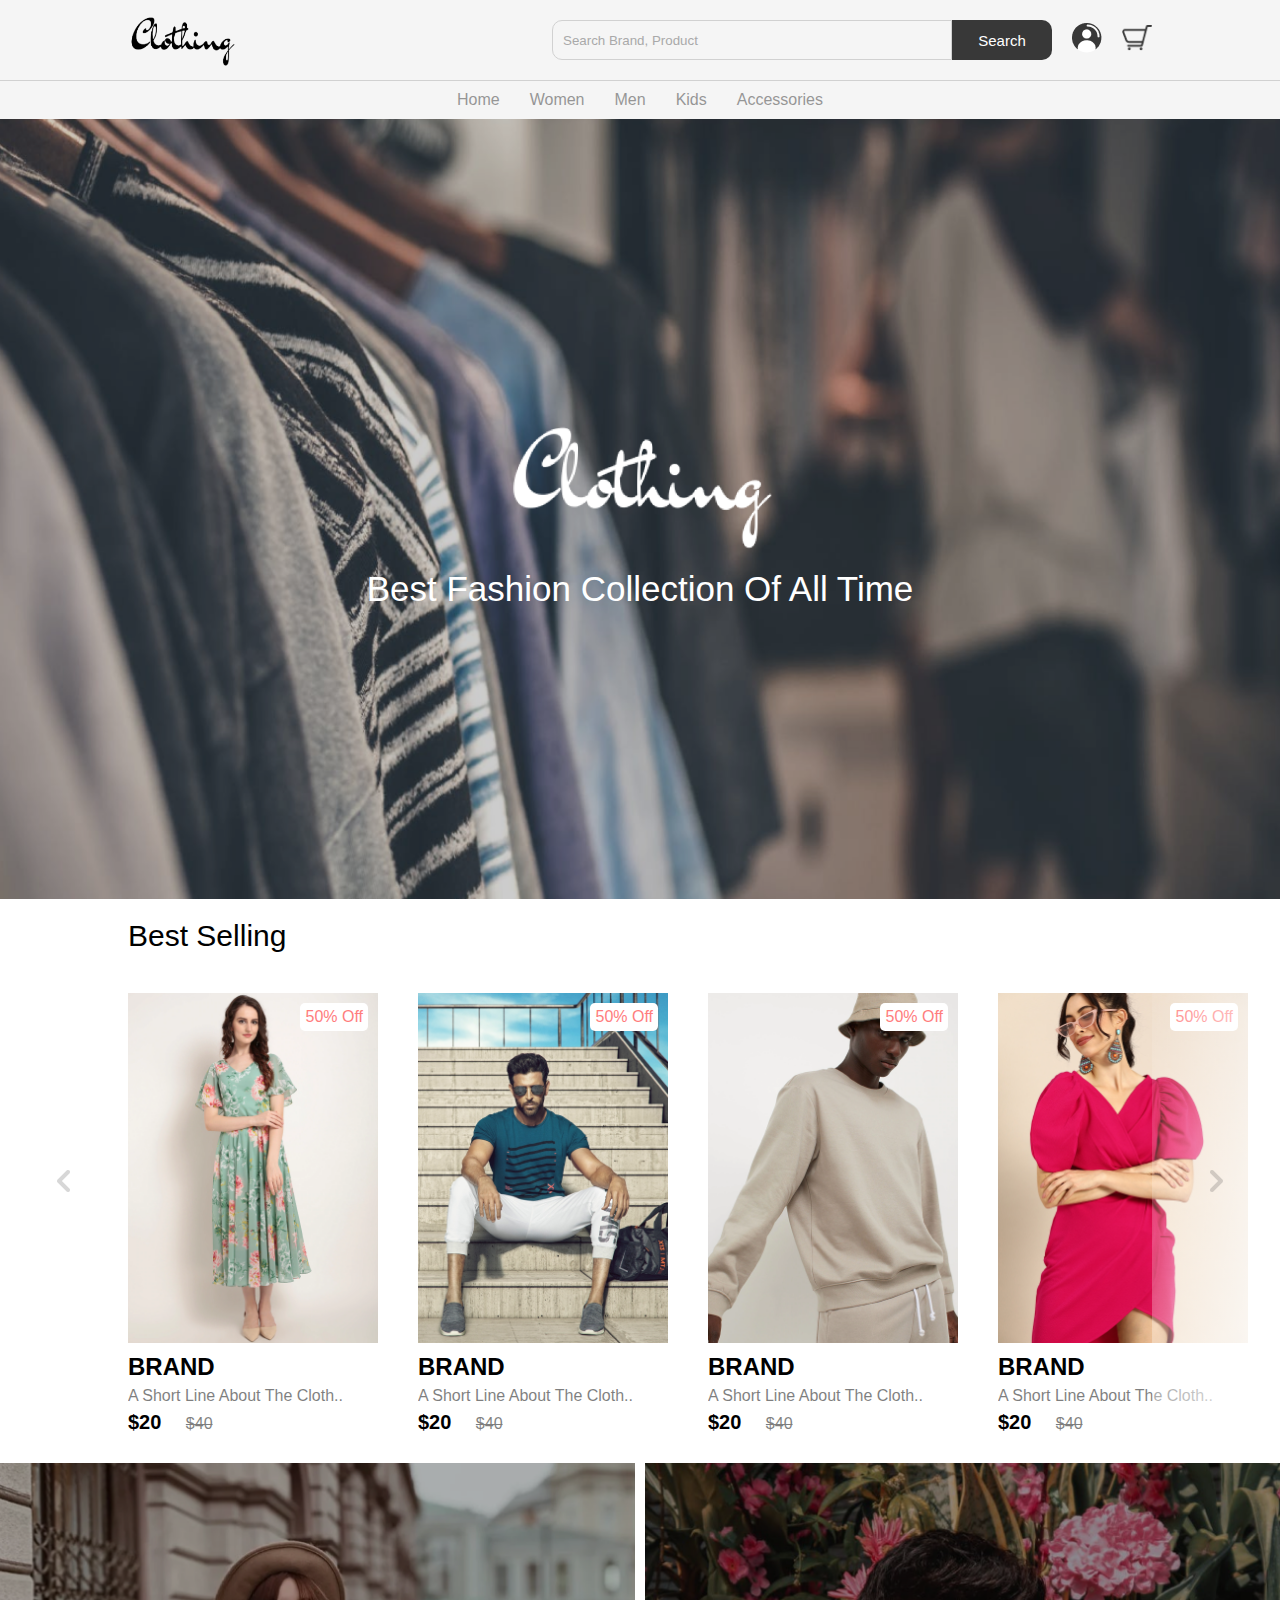
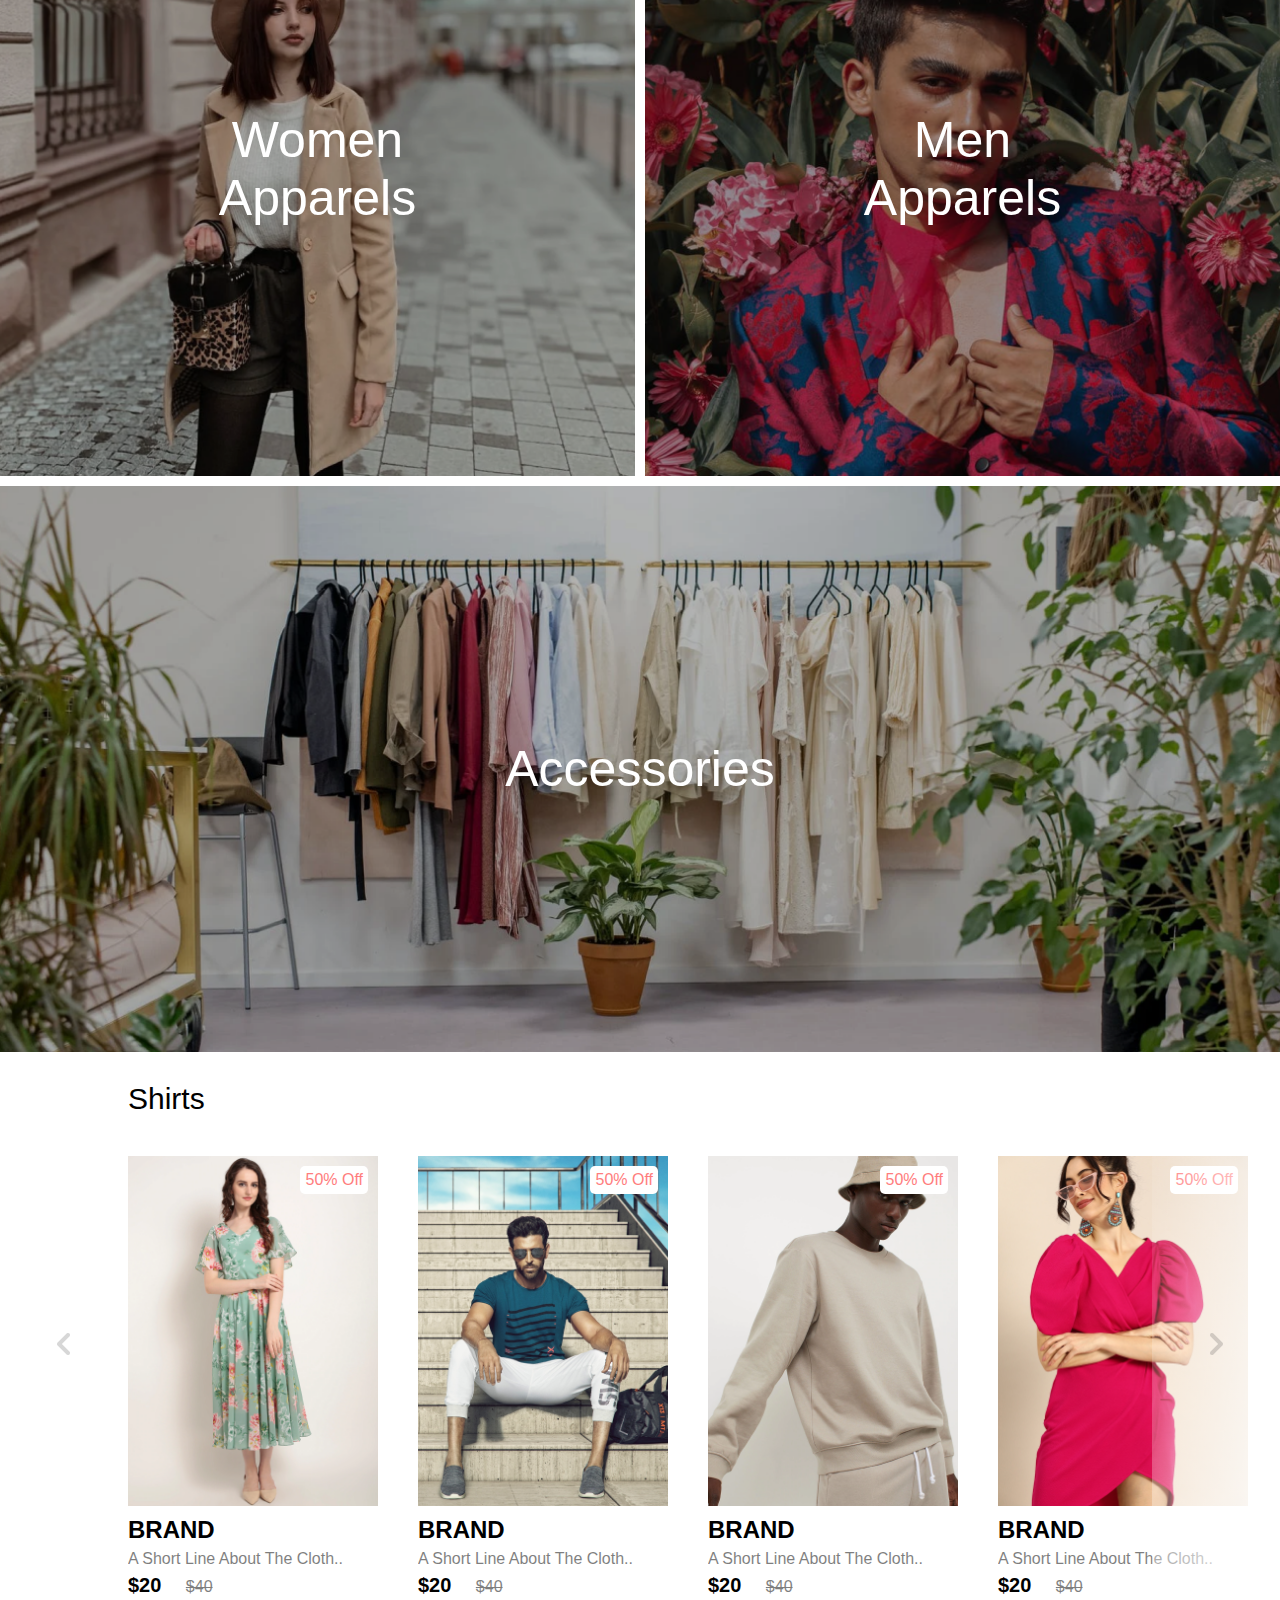
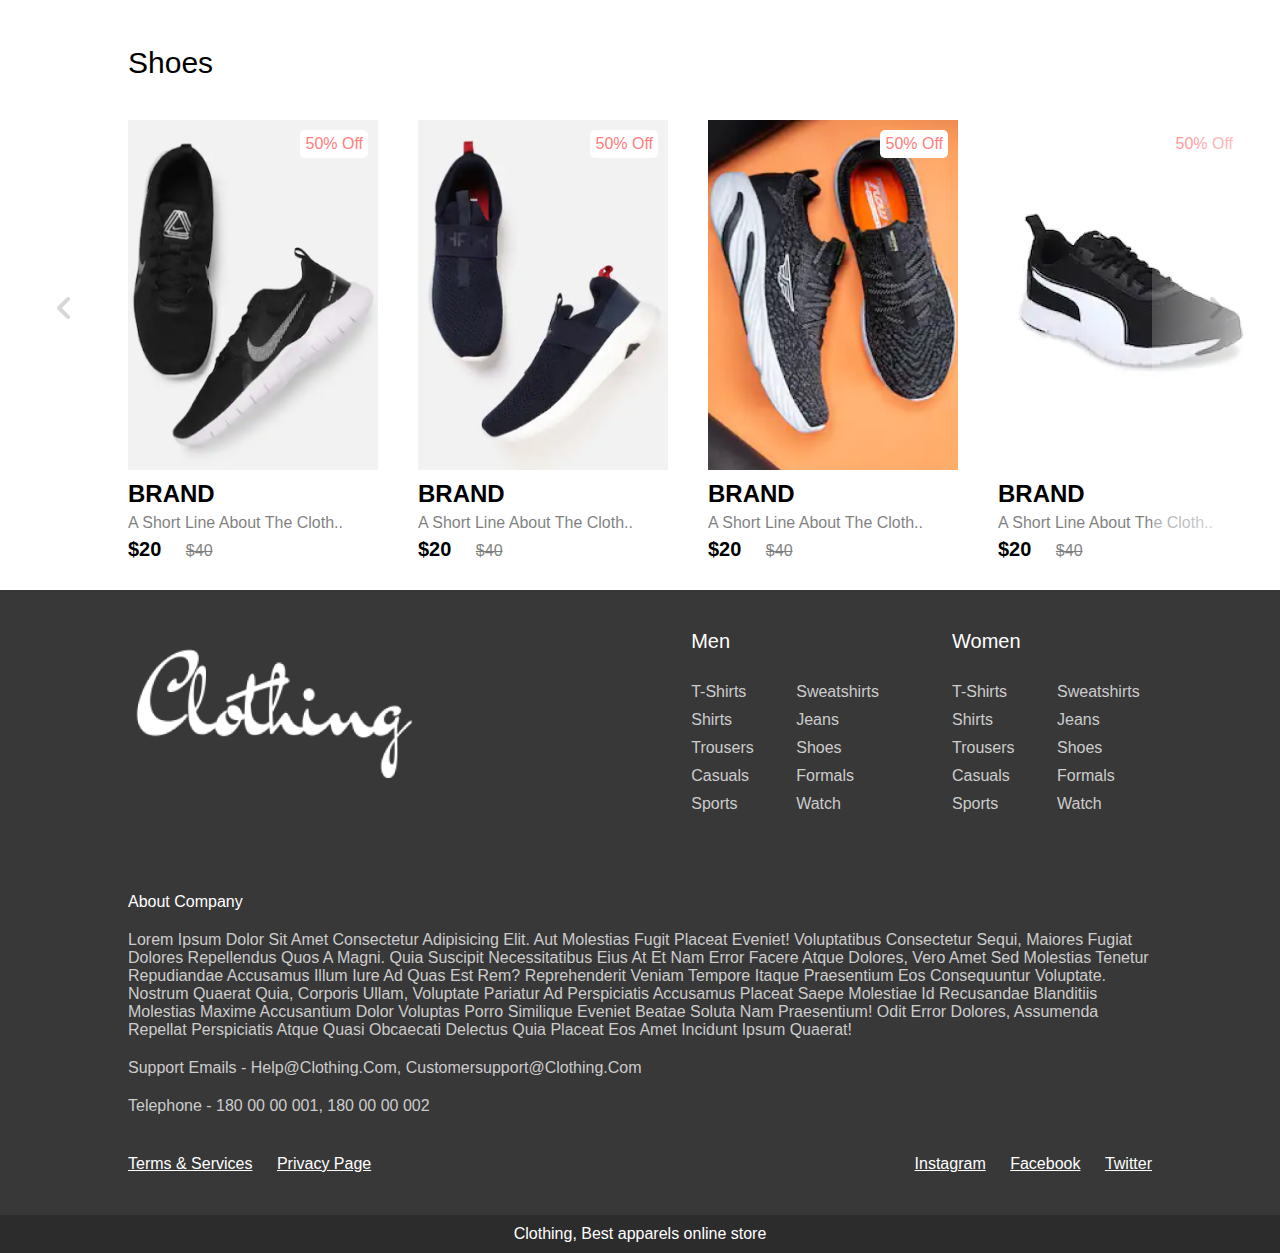
<file: public/index.html>
<!DOCTYPE html>
<html lang="en">
  <head>
    <meta charset="UTF-8" />
    <meta http-equiv="X-UA-Compatible" content="IE=edge" />
    <meta name="viewport" content="width=device-width, initial-scale=1.0" />
    <title>Clothing - Best Apparels Online Store</title>
    <link rel="stylesheet" href="./css/home.css" />
  </head>
  <body>
    <nav class="navbar"></nav>

    <!-- hero section -->
    <header class="hero-section">
      <div class="content">
        <img src="./img/light-logo.png" class="logo" alt="" />
        <p class="sub-heading">best fashion collection of all time</p>
      </div>
    </header>

    <!-- cards-container -->
    <section class="product">
      <h2 class="product-category">best selling</h2>
      <button class="pre-btn"><img src="./img/arrow.png" alt="" /></button>
      <button class="nxt-btn"><img src="./img/arrow.png" alt="" /></button>
      <div class="product-container">
        <div class="product-card">
          <div class="product-image">
            <span class="discount-tag">50% off</span>
            <img src="./img/card1.png" class="product-thumb" alt="" />
            <button class="card-btn">add to whislist</button>
          </div>
          <div class="product-info">
            <h2 class="product-brand">brand</h2>
            <p class="product-short-des">a short line about the cloth..</p>
            <span class="price">$20</span> <span class="actual-price">$40</span>
          </div>
        </div>

        <div class="product-card">
          <div class="product-image">
            <span class="discount-tag">50% off</span>
            <img src="./img/card2.png" class="product-thumb" alt="" />
            <button class="card-btn">add to whislist</button>
          </div>
          <div class="product-info">
            <h2 class="product-brand">brand</h2>
            <p class="product-short-des">a short line about the cloth..</p>
            <span class="price">$20</span> <span class="actual-price">$40</span>
          </div>
        </div>

        <div class="product-card">
          <div class="product-image">
            <span class="discount-tag">50% off</span>
            <img src="./img/card3.png" class="product-thumb" alt="" />
            <button class="card-btn">add to whislist</button>
          </div>
          <div class="product-info">
            <h2 class="product-brand">brand</h2>
            <p class="product-short-des">a short line about the cloth..</p>
            <span class="price">$20</span> <span class="actual-price">$40</span>
          </div>
        </div>

        <div class="product-card">
          <div class="product-image">
            <span class="discount-tag">50% off</span>
            <img src="./img/card4.png" class="product-thumb" alt="" />
            <button class="card-btn">add to whislist</button>
          </div>
          <div class="product-info">
            <h2 class="product-brand">brand</h2>
            <p class="product-short-des">a short line about the cloth..</p>
            <span class="price">$20</span> <span class="actual-price">$40</span>
          </div>
        </div>

        <div class="product-card">
          <div class="product-image">
            <span class="discount-tag">50% off</span>
            <img src="./img/card5.png" class="product-thumb" alt="" />
            <button class="card-btn">add to whislist</button>
          </div>
          <div class="product-info">
            <h2 class="product-brand">brand</h2>
            <p class="product-short-des">a short line about the cloth..</p>
            <span class="price">$20</span> <span class="actual-price">$40</span>
          </div>
        </div>

        <div class="product-card">
          <div class="product-image">
            <span class="discount-tag">50% off</span>
            <img src="./img/card6.png" class="product-thumb" alt="" />
            <button class="card-btn">add to whislist</button>
          </div>
          <div class="product-info">
            <h2 class="product-brand">brand</h2>
            <p class="product-short-des">a short line about the cloth..</p>
            <span class="price">$20</span> <span class="actual-price">$40</span>
          </div>
        </div>

        <div class="product-card">
          <div class="product-image">
            <span class="discount-tag">50% off</span>
            <img src="./img/card7.png" class="product-thumb" alt="" />
            <button class="card-btn">add to whislist</button>
          </div>
          <div class="product-info">
            <h2 class="product-brand">brand</h2>
            <p class="product-short-des">a short line about the cloth..</p>
            <span class="price">$20</span> <span class="actual-price">$40</span>
          </div>
        </div>

        <div class="product-card">
          <div class="product-image">
            <span class="discount-tag">50% off</span>
            <img src="./img/card8.png" class="product-thumb" alt="" />
            <button class="card-btn">add to whislist</button>
          </div>
          <div class="product-info">
            <h2 class="product-brand">brand</h2>
            <p class="product-short-des">a short line about the cloth..</p>
            <span class="price">$20</span> <span class="actual-price">$40</span>
          </div>
        </div>
      </div>
    </section>

    <!-- collections -->
    <section class="collection-container">
      <a href="#" class="collection">
        <img src="./img/women-collection.png" alt="" />
        <p class="collection-title">
          women <br />
          apparels
        </p>
      </a>

      <a href="#" class="collection">
        <img src="./img/men-collection.png" alt="" />
        <p class="collection-title">
          men <br />
          apparels
        </p>
      </a>

      <a href="#" class="collection">
        <img src="./img/accessories-collection.png" alt="" />
        <p class="collection-title">accessories</p>
      </a>
    </section>

    <!-- cards-container -->
    <section class="product">
      <h2 class="product-category">Shirts</h2>
      <button class="pre-btn"><img src="./img/arrow.png" alt="" /></button>
      <button class="nxt-btn"><img src="./img/arrow.png" alt="" /></button>
      <div class="product-container">
        <div class="product-card">
          <div class="product-image">
            <span class="discount-tag">50% off</span>
            <img src="./img/card1.png" class="product-thumb" alt="" />
            <button class="card-btn">add to whislist</button>
          </div>
          <div class="product-info">
            <h2 class="product-brand">brand</h2>
            <p class="product-short-des">a short line about the cloth..</p>
            <span class="price">$20</span> <span class="actual-price">$40</span>
          </div>
        </div>

        <div class="product-card">
          <div class="product-image">
            <span class="discount-tag">50% off</span>
            <img src="./img/card2.png" class="product-thumb" alt="" />
            <button class="card-btn">add to whislist</button>
          </div>
          <div class="product-info">
            <h2 class="product-brand">brand</h2>
            <p class="product-short-des">a short line about the cloth..</p>
            <span class="price">$20</span> <span class="actual-price">$40</span>
          </div>
        </div>

        <div class="product-card">
          <div class="product-image">
            <span class="discount-tag">50% off</span>
            <img src="./img/card3.png" class="product-thumb" alt="" />
            <button class="card-btn">add to whislist</button>
          </div>
          <div class="product-info">
            <h2 class="product-brand">brand</h2>
            <p class="product-short-des">a short line about the cloth..</p>
            <span class="price">$20</span> <span class="actual-price">$40</span>
          </div>
        </div>

        <div class="product-card">
          <div class="product-image">
            <span class="discount-tag">50% off</span>
            <img src="./img/card4.png" class="product-thumb" alt="" />
            <button class="card-btn">add to whislist</button>
          </div>
          <div class="product-info">
            <h2 class="product-brand">brand</h2>
            <p class="product-short-des">a short line about the cloth..</p>
            <span class="price">$20</span> <span class="actual-price">$40</span>
          </div>
        </div>

        <div class="product-card">
          <div class="product-image">
            <span class="discount-tag">50% off</span>
            <img src="./img/card5.png" class="product-thumb" alt="" />
            <button class="card-btn">add to whislist</button>
          </div>
          <div class="product-info">
            <h2 class="product-brand">brand</h2>
            <p class="product-short-des">a short line about the cloth..</p>
            <span class="price">$20</span> <span class="actual-price">$40</span>
          </div>
        </div>

        <div class="product-card">
          <div class="product-image">
            <span class="discount-tag">50% off</span>
            <img src="./img/card6.png" class="product-thumb" alt="" />
            <button class="card-btn">add to whislist</button>
          </div>
          <div class="product-info">
            <h2 class="product-brand">brand</h2>
            <p class="product-short-des">a short line about the cloth..</p>
            <span class="price">$20</span> <span class="actual-price">$40</span>
          </div>
        </div>

        <div class="product-card">
          <div class="product-image">
            <span class="discount-tag">50% off</span>
            <img src="./img/card7.png" class="product-thumb" alt="" />
            <button class="card-btn">add to whislist</button>
          </div>
          <div class="product-info">
            <h2 class="product-brand">brand</h2>
            <p class="product-short-des">a short line about the cloth..</p>
            <span class="price">$20</span> <span class="actual-price">$40</span>
          </div>
        </div>

        <div class="product-card">
          <div class="product-image">
            <span class="discount-tag">50% off</span>
            <img src="./img/card8.png" class="product-thumb" alt="" />
            <button class="card-btn">add to whislist</button>
          </div>
          <div class="product-info">
            <h2 class="product-brand">brand</h2>
            <p class="product-short-des">a short line about the cloth..</p>
            <span class="price">$20</span> <span class="actual-price">$40</span>
          </div>
        </div>
      </div>
    </section>

    <!-- cards-container -->
    <section class="product">
      <h2 class="product-category">Shoes</h2>
      <button class="pre-btn"><img src="./img/arrow.png" alt="" /></button>
      <button class="nxt-btn"><img src="./img/arrow.png" alt="" /></button>
      <div class="product-container">
        <div class="product-card">
          <div class="product-image">
            <span class="discount-tag">50% off</span>
            <img src="./img/card9.png" class="product-thumb" alt="" />
            <button class="card-btn">add to whislist</button>
          </div>
          <div class="product-info">
            <h2 class="product-brand">brand</h2>
            <p class="product-short-des">a short line about the cloth..</p>
            <span class="price">$20</span> <span class="actual-price">$40</span>
          </div>
        </div>

        <div class="product-card">
          <div class="product-image">
            <span class="discount-tag">50% off</span>
            <img src="./img/card10.png" class="product-thumb" alt="" />
            <button class="card-btn">add to whislist</button>
          </div>
          <div class="product-info">
            <h2 class="product-brand">brand</h2>
            <p class="product-short-des">a short line about the cloth..</p>
            <span class="price">$20</span> <span class="actual-price">$40</span>
          </div>
        </div>

        <div class="product-card">
          <div class="product-image">
            <span class="discount-tag">50% off</span>
            <img src="./img/card11.png" class="product-thumb" alt="" />
            <button class="card-btn">add to whislist</button>
          </div>
          <div class="product-info">
            <h2 class="product-brand">brand</h2>
            <p class="product-short-des">a short line about the cloth..</p>
            <span class="price">$20</span> <span class="actual-price">$40</span>
          </div>
        </div>

        <div class="product-card">
          <div class="product-image">
            <span class="discount-tag">50% off</span>
            <img src="./img/card12.png" class="product-thumb" alt="" />
            <button class="card-btn">add to whislist</button>
          </div>
          <div class="product-info">
            <h2 class="product-brand">brand</h2>
            <p class="product-short-des">a short line about the cloth..</p>
            <span class="price">$20</span> <span class="actual-price">$40</span>
          </div>
        </div>

        <div class="product-card">
          <div class="product-image">
            <span class="discount-tag">50% off</span>
            <img src="./img/card5.png" class="product-thumb" alt="" />
            <button class="card-btn">add to whislist</button>
          </div>
          <div class="product-info">
            <h2 class="product-brand">brand</h2>
            <p class="product-short-des">a short line about the cloth..</p>
            <span class="price">$20</span> <span class="actual-price">$40</span>
          </div>
        </div>

        <div class="product-card">
          <div class="product-image">
            <span class="discount-tag">50% off</span>
            <img src="./img/card6.png" class="product-thumb" alt="" />
            <button class="card-btn">add to whislist</button>
          </div>
          <div class="product-info">
            <h2 class="product-brand">brand</h2>
            <p class="product-short-des">a short line about the cloth..</p>
            <span class="price">$20</span> <span class="actual-price">$40</span>
          </div>
        </div>

        <div class="product-card">
          <div class="product-image">
            <span class="discount-tag">50% off</span>
            <img src="./img/card7.png" class="product-thumb" alt="" />
            <button class="card-btn">add to whislist</button>
          </div>
          <div class="product-info">
            <h2 class="product-brand">brand</h2>
            <p class="product-short-des">a short line about the cloth..</p>
            <span class="price">$20</span> <span class="actual-price">$40</span>
          </div>
        </div>

        <div class="product-card">
          <div class="product-image">
            <span class="discount-tag">50% off</span>
            <img src="./img/card8.png" class="product-thumb" alt="" />
            <button class="card-btn">add to whislist</button>
          </div>
          <div class="product-info">
            <h2 class="product-brand">brand</h2>
            <p class="product-short-des">a short line about the cloth..</p>
            <span class="price">$20</span> <span class="actual-price">$40</span>
          </div>
        </div>
      </div>
    </section>

    <footer></footer>

    <script src="./js/nav.js"></script>
    <script src="./js/footer.js"></script>
    <script src="./js/home.js"></script>
  </body>
</html>
</file>
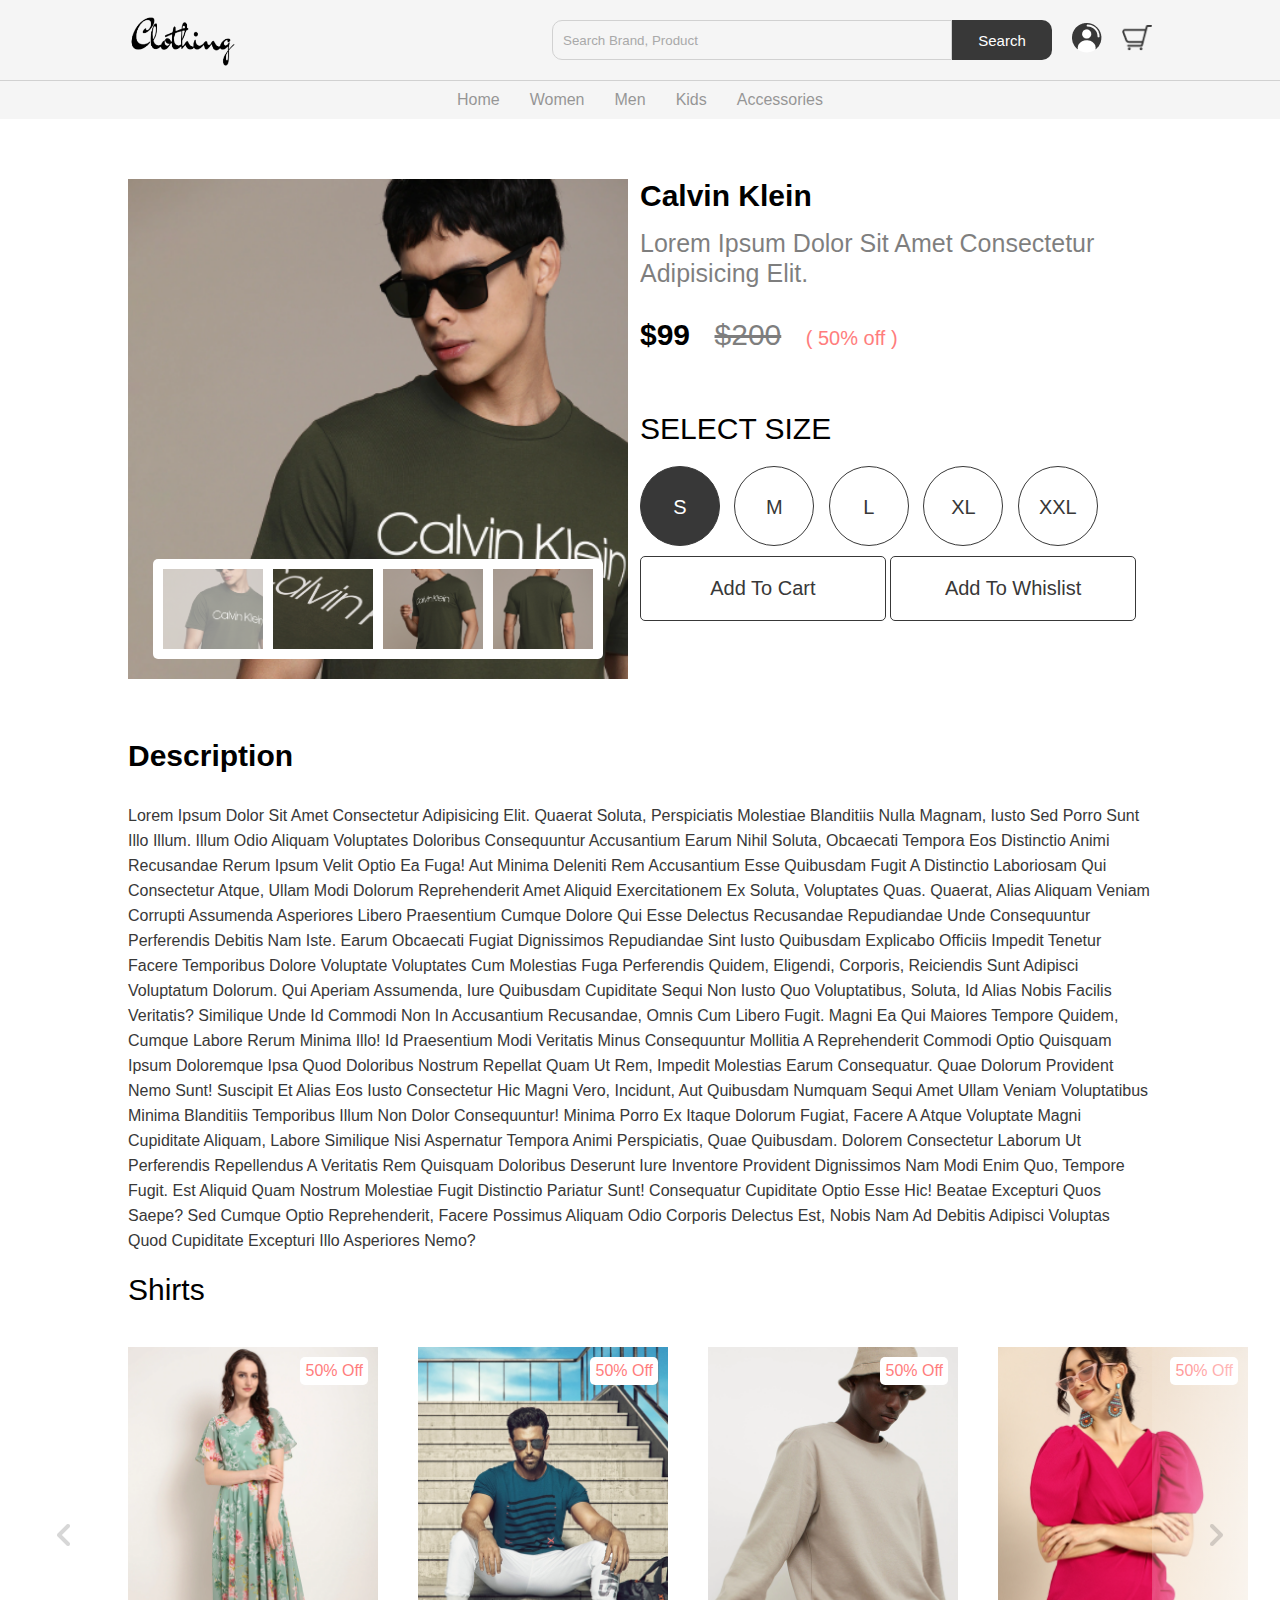
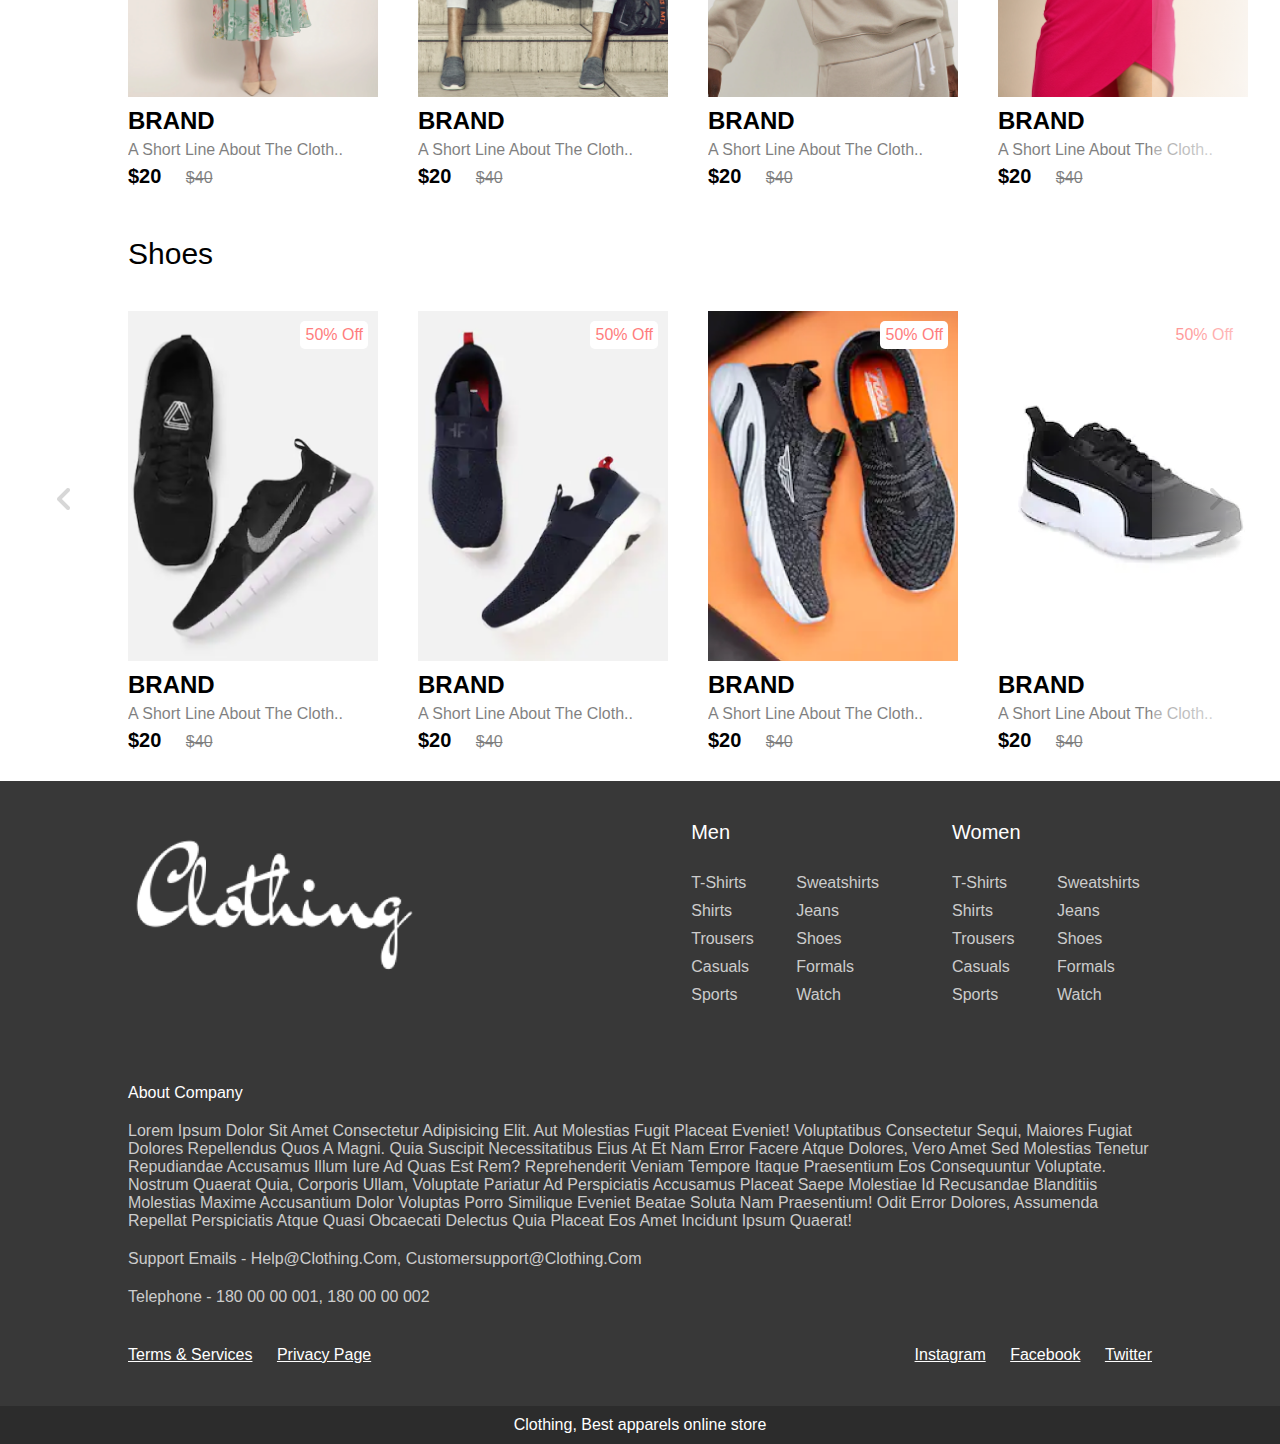
<file: public/product.html>
<!DOCTYPE html>
<html lang="en">
  <head>
    <meta charset="UTF-8" />
    <meta http-equiv="X-UA-Compatible" content="IE=edge" />
    <meta name="viewport" content="width=device-width, initial-scale=1.0" />
    <title>Product -</title>

    <link rel="stylesheet" href="./css/home.css" />
    <link rel="stylesheet" href="./css/product.css" />
  </head>
  <body>
    <nav class="navbar"></nav>

    <section class="product-details">
      <div class="image-slider">
        <div class="product-images">
          <img src="./img/product image 1.png" class="active" alt="" />
          <img src="./img/product image 2.png" alt="" />
          <img src="./img/product image 3.png" alt="" />
          <img src="./img/product image 4.png" alt="" />
        </div>
      </div>
      <div class="details">
        <h2 class="product-brand">calvin klein</h2>
        <p class="product-short-des">
          Lorem ipsum dolor sit amet consectetur adipisicing elit.
        </p>
        <span class="product-price">$99</span>
        <span class="product-actual-price">$200</span>
        <span class="product-discount">( 50% off )</span>

        <p class="product-sub-heading">select size</p>

        <input type="radio" name="size" value="s" checked hidden id="s-size" />
        <label for="s-size" class="size-radio-btn check">s</label>
        <input type="radio" name="size" value="m" hidden id="m-size" />
        <label for="m-size" class="size-radio-btn">m</label>
        <input type="radio" name="size" value="l" hidden id="l-size" />
        <label for="l-size" class="size-radio-btn">l</label>
        <input type="radio" name="size" value="xl" hidden id="xl-size" />
        <label for="xl-size" class="size-radio-btn">xl</label>
        <input type="radio" name="size" value="xxl" hidden id="xxl-size" />
        <label for="xxl-size" class="size-radio-btn">xxl</label>

        <button class="btn cart-btn">add to cart</button>
        <button class="btn">add to whislist</button>
      </div>
    </section>

    <section class="detail-des">
      <h2 class="heading">description</h2>
      <p class="des">
        Lorem ipsum dolor sit amet consectetur adipisicing elit. Quaerat soluta,
        perspiciatis molestiae blanditiis nulla magnam, iusto sed porro sunt
        illo illum. Illum odio aliquam voluptates doloribus consequuntur
        accusantium earum nihil soluta, obcaecati tempora eos distinctio animi
        recusandae rerum ipsum velit optio ea fuga! Aut minima deleniti rem
        accusantium esse quibusdam fugit a distinctio laboriosam qui consectetur
        atque, ullam modi dolorum reprehenderit amet aliquid exercitationem ex
        soluta, voluptates quas. Quaerat, alias aliquam veniam corrupti
        assumenda asperiores libero praesentium cumque dolore qui esse delectus
        recusandae repudiandae unde consequuntur perferendis debitis nam iste.
        Earum obcaecati fugiat dignissimos repudiandae sint iusto quibusdam
        explicabo officiis impedit tenetur facere temporibus dolore voluptate
        voluptates cum molestias fuga perferendis quidem, eligendi, corporis,
        reiciendis sunt adipisci voluptatum dolorum. Qui aperiam assumenda, iure
        quibusdam cupiditate sequi non iusto quo voluptatibus, soluta, id alias
        nobis facilis veritatis? Similique unde id commodi non in accusantium
        recusandae, omnis cum libero fugit. Magni ea qui maiores tempore quidem,
        cumque labore rerum minima illo! Id praesentium modi veritatis minus
        consequuntur mollitia a reprehenderit commodi optio quisquam ipsum
        doloremque ipsa quod doloribus nostrum repellat quam ut rem, impedit
        molestias earum consequatur. Quae dolorum provident nemo sunt! Suscipit
        et alias eos iusto consectetur hic magni vero, incidunt, aut quibusdam
        numquam sequi amet ullam veniam voluptatibus minima blanditiis
        temporibus illum non dolor consequuntur! Minima porro ex itaque dolorum
        fugiat, facere a atque voluptate magni cupiditate aliquam, labore
        similique nisi aspernatur tempora animi perspiciatis, quae quibusdam.
        Dolorem consectetur laborum ut perferendis repellendus a veritatis rem
        quisquam doloribus deserunt iure inventore provident dignissimos nam
        modi enim quo, tempore fugit. Est aliquid quam nostrum molestiae fugit
        distinctio pariatur sunt! Consequatur cupiditate optio esse hic! Beatae
        excepturi quos saepe? Sed cumque optio reprehenderit, facere possimus
        aliquam odio corporis delectus est, nobis nam ad debitis adipisci
        voluptas quod cupiditate excepturi illo asperiores nemo?
      </p>
    </section>

    <!-- cards-container -->
    <section class="product">
      <h2 class="product-category">Shirts</h2>
      <button class="pre-btn"><img src="./img/arrow.png" alt="" /></button>
      <button class="nxt-btn"><img src="./img/arrow.png" alt="" /></button>
      <div class="product-container">
        <div class="product-card">
          <div class="product-image">
            <span class="discount-tag">50% off</span>
            <img src="./img/card1.png" class="product-thumb" alt="" />
            <button class="card-btn">add to whislist</button>
          </div>
          <div class="product-info">
            <h2 class="product-brand">brand</h2>
            <p class="product-short-des">a short line about the cloth..</p>
            <span class="price">$20</span> <span class="actual-price">$40</span>
          </div>
        </div>

        <div class="product-card">
          <div class="product-image">
            <span class="discount-tag">50% off</span>
            <img src="./img/card2.png" class="product-thumb" alt="" />
            <button class="card-btn">add to whislist</button>
          </div>
          <div class="product-info">
            <h2 class="product-brand">brand</h2>
            <p class="product-short-des">a short line about the cloth..</p>
            <span class="price">$20</span> <span class="actual-price">$40</span>
          </div>
        </div>

        <div class="product-card">
          <div class="product-image">
            <span class="discount-tag">50% off</span>
            <img src="./img/card3.png" class="product-thumb" alt="" />
            <button class="card-btn">add to whislist</button>
          </div>
          <div class="product-info">
            <h2 class="product-brand">brand</h2>
            <p class="product-short-des">a short line about the cloth..</p>
            <span class="price">$20</span> <span class="actual-price">$40</span>
          </div>
        </div>

        <div class="product-card">
          <div class="product-image">
            <span class="discount-tag">50% off</span>
            <img src="./img/card4.png" class="product-thumb" alt="" />
            <button class="card-btn">add to whislist</button>
          </div>
          <div class="product-info">
            <h2 class="product-brand">brand</h2>
            <p class="product-short-des">a short line about the cloth..</p>
            <span class="price">$20</span> <span class="actual-price">$40</span>
          </div>
        </div>

        <div class="product-card">
          <div class="product-image">
            <span class="discount-tag">50% off</span>
            <img src="./img/card5.png" class="product-thumb" alt="" />
            <button class="card-btn">add to whislist</button>
          </div>
          <div class="product-info">
            <h2 class="product-brand">brand</h2>
            <p class="product-short-des">a short line about the cloth..</p>
            <span class="price">$20</span> <span class="actual-price">$40</span>
          </div>
        </div>

        <div class="product-card">
          <div class="product-image">
            <span class="discount-tag">50% off</span>
            <img src="./img/card6.png" class="product-thumb" alt="" />
            <button class="card-btn">add to whislist</button>
          </div>
          <div class="product-info">
            <h2 class="product-brand">brand</h2>
            <p class="product-short-des">a short line about the cloth..</p>
            <span class="price">$20</span> <span class="actual-price">$40</span>
          </div>
        </div>

        <div class="product-card">
          <div class="product-image">
            <span class="discount-tag">50% off</span>
            <img src="./img/card7.png" class="product-thumb" alt="" />
            <button class="card-btn">add to whislist</button>
          </div>
          <div class="product-info">
            <h2 class="product-brand">brand</h2>
            <p class="product-short-des">a short line about the cloth..</p>
            <span class="price">$20</span> <span class="actual-price">$40</span>
          </div>
        </div>

        <div class="product-card">
          <div class="product-image">
            <span class="discount-tag">50% off</span>
            <img src="./img/card8.png" class="product-thumb" alt="" />
            <button class="card-btn">add to whislist</button>
          </div>
          <div class="product-info">
            <h2 class="product-brand">brand</h2>
            <p class="product-short-des">a short line about the cloth..</p>
            <span class="price">$20</span> <span class="actual-price">$40</span>
          </div>
        </div>
      </div>
    </section>

    <!-- cards-container -->
    <section class="product">
      <h2 class="product-category">Shoes</h2>
      <button class="pre-btn"><img src="./img/arrow.png" alt="" /></button>
      <button class="nxt-btn"><img src="./img/arrow.png" alt="" /></button>
      <div class="product-container">
        <div class="product-card">
          <div class="product-image">
            <span class="discount-tag">50% off</span>
            <img src="./img/card9.png" class="product-thumb" alt="" />
            <button class="card-btn">add to whislist</button>
          </div>
          <div class="product-info">
            <h2 class="product-brand">brand</h2>
            <p class="product-short-des">a short line about the cloth..</p>
            <span class="price">$20</span> <span class="actual-price">$40</span>
          </div>
        </div>

        <div class="product-card">
          <div class="product-image">
            <span class="discount-tag">50% off</span>
            <img src="./img/card10.png" class="product-thumb" alt="" />
            <button class="card-btn">add to whislist</button>
          </div>
          <div class="product-info">
            <h2 class="product-brand">brand</h2>
            <p class="product-short-des">a short line about the cloth..</p>
            <span class="price">$20</span> <span class="actual-price">$40</span>
          </div>
        </div>

        <div class="product-card">
          <div class="product-image">
            <span class="discount-tag">50% off</span>
            <img src="./img/card11.png" class="product-thumb" alt="" />
            <button class="card-btn">add to whislist</button>
          </div>
          <div class="product-info">
            <h2 class="product-brand">brand</h2>
            <p class="product-short-des">a short line about the cloth..</p>
            <span class="price">$20</span> <span class="actual-price">$40</span>
          </div>
        </div>

        <div class="product-card">
          <div class="product-image">
            <span class="discount-tag">50% off</span>
            <img src="./img/card12.png" class="product-thumb" alt="" />
            <button class="card-btn">add to whislist</button>
          </div>
          <div class="product-info">
            <h2 class="product-brand">brand</h2>
            <p class="product-short-des">a short line about the cloth..</p>
            <span class="price">$20</span> <span class="actual-price">$40</span>
          </div>
        </div>

        <div class="product-card">
          <div class="product-image">
            <span class="discount-tag">50% off</span>
            <img src="./img/card5.png" class="product-thumb" alt="" />
            <button class="card-btn">add to whislist</button>
          </div>
          <div class="product-info">
            <h2 class="product-brand">brand</h2>
            <p class="product-short-des">a short line about the cloth..</p>
            <span class="price">$20</span> <span class="actual-price">$40</span>
          </div>
        </div>

        <div class="product-card">
          <div class="product-image">
            <span class="discount-tag">50% off</span>
            <img src="./img/card6.png" class="product-thumb" alt="" />
            <button class="card-btn">add to whislist</button>
          </div>
          <div class="product-info">
            <h2 class="product-brand">brand</h2>
            <p class="product-short-des">a short line about the cloth..</p>
            <span class="price">$20</span> <span class="actual-price">$40</span>
          </div>
        </div>

        <div class="product-card">
          <div class="product-image">
            <span class="discount-tag">50% off</span>
            <img src="./img/card7.png" class="product-thumb" alt="" />
            <button class="card-btn">add to whislist</button>
          </div>
          <div class="product-info">
            <h2 class="product-brand">brand</h2>
            <p class="product-short-des">a short line about the cloth..</p>
            <span class="price">$20</span> <span class="actual-price">$40</span>
          </div>
        </div>

        <div class="product-card">
          <div class="product-image">
            <span class="discount-tag">50% off</span>
            <img src="./img/card8.png" class="product-thumb" alt="" />
            <button class="card-btn">add to whislist</button>
          </div>
          <div class="product-info">
            <h2 class="product-brand">brand</h2>
            <p class="product-short-des">a short line about the cloth..</p>
            <span class="price">$20</span> <span class="actual-price">$40</span>
          </div>
        </div>
      </div>
    </section>

    <footer></footer>

    <script src="./js/nav.js"></script>
    <script src="./js/footer.js"></script>
    <script src="./js/home.js"></script>
    <script src="./js/product.js"></script>
  </body>
</html>
</file>
<file: public/css/home.css>
@import "nav.css";
@import "footer.css";

.hero-section {
  width: 100%;
  height: calc(100vh - 120px);
  background-image: url(../img/header.png);
  background-size: cover;
  display: flex;
  justify-content: center;
  align-items: center;
}

.hero-section .logo {
  height: 150px;
  display: block;
  margin: auto;
}

.hero-section .sub-heading {
  margin-top: 10px;
  text-align: center;
  color: #fff;
  text-transform: capitalize;
  font-size: 35px;
  font-weight: 300;
}

/* product */

.product {
  position: relative;
  overflow: hidden;
  padding: 20px 0;
}

.product-category {
  padding: 0 10vw;
  font-size: 30px;
  font-weight: 500;
  margin-bottom: 40px;
  text-transform: capitalize;
}

.product-container {
  padding: 0 10vw;
  display: flex;
  overflow-x: auto;
  scroll-behavior: smooth;
}

.product-container::-webkit-scrollbar {
  display: none;
}

.product-card {
  flex: 0 0 auto;
  width: 250px;
  height: 450px;
  margin-right: 40px;
}

.product-image {
  position: relative;
  width: 100%;
  height: 350px;
  overflow: hidden;
}

.product-thumb {
  width: 100%;
  height: 350px;
  object-fit: cover;
}

.discount-tag {
  position: absolute;
  background: #fff;
  padding: 5px;
  border-radius: 5px;
  color: #ff7d7d;
  right: 10px;
  top: 10px;
  text-transform: capitalize;
}

.card-btn {
  position: absolute;
  bottom: 10px;
  left: 50%;
  transform: translateX(-50%);
  padding: 10px;
  width: 90%;
  text-transform: capitalize;
  border: none;
  outline: none;
  background: #fff;
  border-radius: 5px;
  transition: 0.5s;
  cursor: pointer;
  opacity: 0;
}

.product-card:hover .card-btn {
  opacity: 1;
}

.card-btn:hover {
  background: #efefef;
}

.product-info {
  width: 100%;
  height: 100px;
  padding-top: 10px;
}

.product-brand {
  text-transform: uppercase;
}

.product-short-des {
  width: 100%;
  height: 20px;
  line-height: 20px;
  overflow: hidden;
  opacity: 0.5;
  text-transform: capitalize;
  margin: 5px 0;
}

.price {
  font-weight: 900;
  font-size: 20px;
}

.actual-price {
  margin-left: 20px;
  opacity: 0.5;
  text-decoration: line-through;
}

.pre-btn,
.nxt-btn {
  border: none;
  width: 10vw;
  height: 100%;
  position: absolute;
  top: 0;
  display: flex;
  justify-content: center;
  align-items: center;
  background: linear-gradient(98deg, rgba(255, 255, 255, 0) 0%, #fff 100%);
  cursor: pointer;
  z-index: 8;
}

.pre-btn {
  left: 0;
  transform: rotate(180deg);
}

.nxt-btn {
  right: 0;
}

.pre-btn img,
.nxt-btn img {
  opacity: 0.2;
}

.pre-btn:hover img,
.nxt-btn:hover img {
  opacity: 1;
}

/* collections */

.collection-container {
  width: 100%;
  display: grid;
  grid-template-columns: repeat(2, 1fr);
  gap: 10px;
}

.collection {
  position: relative;
}

.collection img {
  width: 100%;
  height: 100%;
  object-fit: cover;
}

.collection p {
  position: absolute;
  top: 50%;
  left: 50%;
  transform: translate(-50%, -50%);
  text-align: center;
  color: #fff;
  font-size: 50px;
  text-transform: capitalize;
}

.collection:nth-child(3) {
  grid-column: span 2;
  margin-bottom: 10px;
}
</file>
<file: public/css/product.css>
.product-details {
  width: 100%;
  padding: 60px 10vw;
  display: flex;
  justify-content: space-between;
}

.image-slider {
  width: 500px;
  height: 500px;
  position: relative;
  background-image: url(../img/product\ image\ 1.png);
  background-size: cover;
}

.product-images {
  position: absolute;
  bottom: 20px;
  left: 50%;
  transform: translateX(-50%);
  width: 90%;
  background: #fff;
  border-radius: 5px;
  display: grid;
  grid-template-columns: repeat(4, 1fr);
  height: 100px;
  gap: 10px;
  padding: 10px;
}

.product-images img {
  width: 100%;
  height: 80px;
  object-fit: cover;
  cursor: pointer;
}

.product-images img.active {
  opacity: 0.5;
}

.details {
  width: 50%;
}

.details .product-brand {
  text-transform: capitalize;
  font-size: 30px;
}

.details .product-short-des {
  font-size: 25px;
  line-height: 30px;
  height: auto;
  margin: 15px 0 30px;
}

.product-price {
  font-weight: 700;
  font-size: 30px;
}

.product-actual-price {
  font-size: 30px;
  opacity: 0.5;
  text-decoration: line-through;
  margin: 0 20px;
  font-weight: 300;
}

.product-discount {
  color: #ff7d7d;
  font-size: 20px;
}

.product-sub-heading {
  font-size: 30px;
  text-transform: uppercase;
  margin: 60px 0 10px;
  font-weight: 300;
}

.size-radio-btn {
  display: inline-block;
  width: 80px;
  height: 80px;
  text-align: center;
  font-size: 20px;
  border: 1px solid #383838;
  border-radius: 50%;
  margin: 10px;
  margin-left: 0;
  line-height: 80px;
  text-transform: uppercase;
  color: #383838;
  cursor: pointer;
}

.size-radio-btn.check {
  background: #383838;
  color: #fff;
}

.btn {
  width: 48%;
  padding: 20px;
  border-radius: 5px;
  background: none;
  border: 1px solid #383838;
  color: #383838;
  font-size: 20px;
  cursor: pointer;
  text-transform: capitalize;
}

.card-btn {
  margin-right: 2%;
  background: #383838;
  color: #fff;
}

.detail-des {
  padding: 0 10vw;
  text-transform: capitalize;
}

.heading {
  font-size: 30px;
  margin-bottom: 30px;
}

.des {
  color: #383838;
  line-height: 25px;
}
</file>
